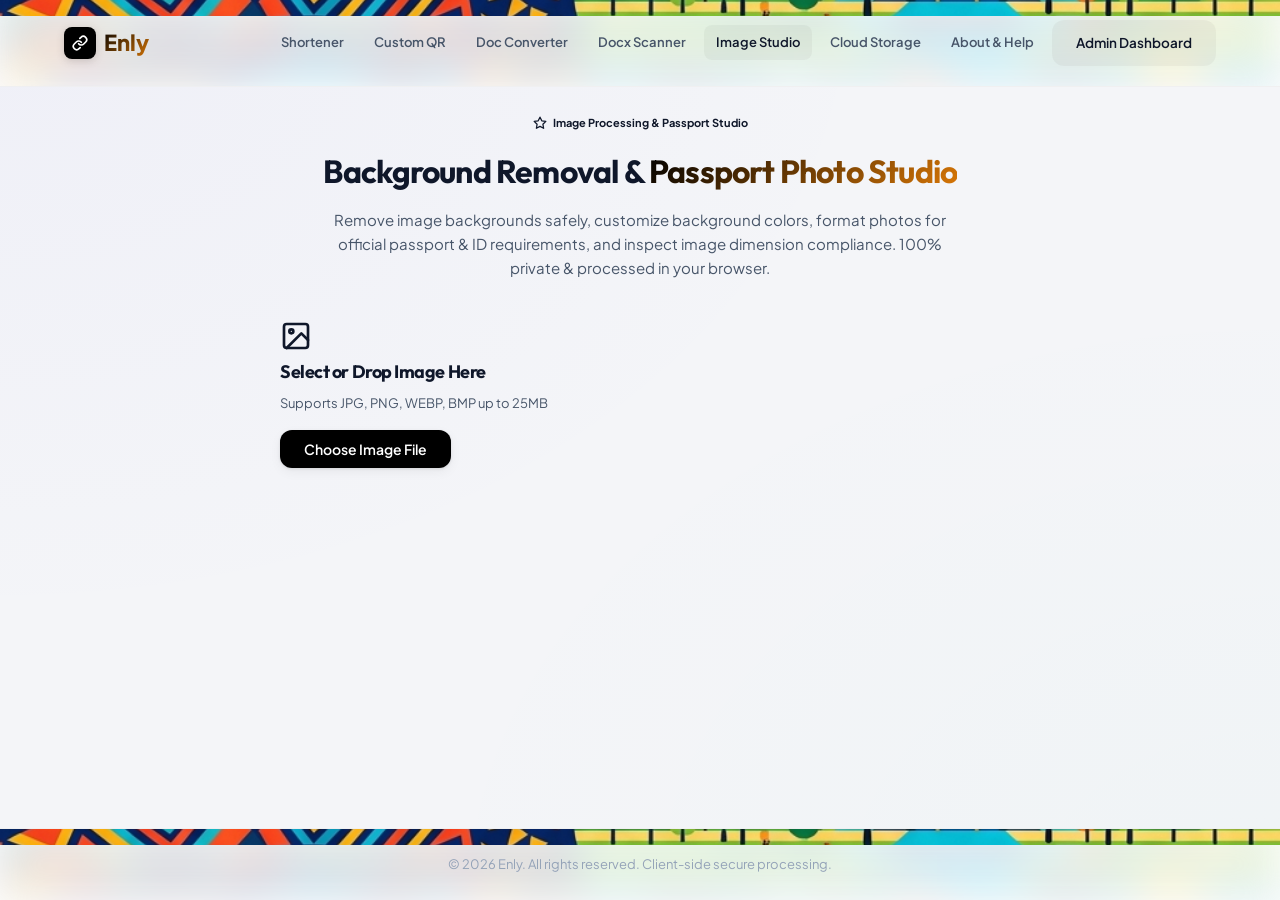
<file: image-processor.html>
<!DOCTYPE html>
<html lang="en">
<head>
    <meta charset="UTF-8">
    <meta name="viewport" content="width=device-width, initial-scale=1.0, maximum-scale=1.0, user-scalable=no">
    <title>Enly | AI Image Studio & Passport Photo Generator</title>
    <meta name="description" content="Remove image backgrounds safely, customize background colors, resize photos for official passports (US, UK, EU, Canada, India), and verify dimension compliance client-side.">
    <meta property="og:title" content="Enly | AI Image Studio & Passport Photo Generator">
    <meta property="og:description" content="Free browser-based image studio: auto background removal, official passport photo sizing, background color customization, and instant compliance checking.">
    <meta property="og:image" content="icon.svg">
    <meta property="og:type" content="website">
    <link rel="stylesheet" href="style.css">
    <link rel="icon" type="image/svg+xml" href="data:image/svg+xml,<svg xmlns=%22http://www.w3.org/2000/svg%22 viewBox=%220 0 24 24%22 fill=%22none%22 stroke=%22%23d97706%22 stroke-width=%222%22><path d=%22M23 19a2 2 0 0 1-2 2H3a2 2 0 0 1-2-2V8a2 2 0 0 1 2-2h4l2-3h6l2 3h4a2 2 0 0 1 2 2z%22/><circle cx=%2212%22 cy=%2213%22 r=%224%22/></svg>">
    <meta name="theme-color" content="#d97706">
    <link rel="manifest" href="manifest.json">
    <meta name="apple-mobile-web-app-capable" content="yes">
    <meta name="apple-mobile-web-app-status-bar-style" content="black-translucent">
    <meta name="apple-mobile-web-app-title" content="Enly">
    <link rel="apple-touch-icon" href="icon.svg">
    <script src="pwa.js" defer></script>
</head>
<body>

    <!-- Header Navigation -->
    <header>
        <div class="container">
            <a href="index.html" class="logo">
                <div class="logo-icon">
                    <svg viewBox="0 0 24 24" width="16" height="16" stroke="currentColor" stroke-width="2.5" fill="none" stroke-linecap="round" stroke-linejoin="round" style="display: block;">
                        <path d="M10 13a5 5 0 0 0 7.54.54l3-3a5 5 0 0 0-7.07-7.07l-1.72 1.71"></path>
                        <path d="M14 11a5 5 0 0 0-7.54-.54l-3 3a5 5 0 0 0 7.07 7.07l1.71-1.71"></path>
                    </svg>
                </div>
                <span>Enly</span>
            </a>
            <nav class="nav-links">
                <a href="index.html" class="nav-link">Shortener</a>
                <a href="qr-generator.html" class="nav-link">Custom QR</a>
                <a href="converter.html" class="nav-link">Doc Converter</a>
                <a href="scanner.html" class="nav-link">Docx Scanner</a>
                <a href="image-processor.html" class="nav-link active">Image Studio</a>
                <a href="cloud-storage.html" class="nav-link">Cloud Storage</a>
                <a href="badge-generator.html" class="nav-link badge-link-hidden">Event Badges</a>
                <a href="about.html" class="nav-link">About &amp; Help</a>
                <a href="login.html" class="btn btn-secondary hide-mobile">Admin Dashboard</a>
            </nav>
        </div>
    </header>

    <!-- Main Content Container -->
    <main class="container" style="flex: 1; padding-bottom: 60px;">
        
        <!-- Hero Title Section -->
        <section class="img-studio-hero animate-fade">
            <span class="badge badge-accent" style="margin-bottom: 12px; display: inline-flex; align-items: center; gap: 6px;">
                <svg width="14" height="14" viewBox="0 0 24 24" fill="none" stroke="currentColor" stroke-width="2.2" stroke-linecap="round" stroke-linejoin="round"><polygon points="12 2 15.09 8.26 22 9.27 17 14.14 18.18 21.02 12 17.77 5.82 21.02 7 14.14 2 9.27 8.91 8.26 12 2"></polygon></svg>
                <span>Image Processing &amp; Passport Studio</span>
            </span>
            <h1 style="font-size: 32px; margin-bottom: 10px;">
                Background Removal &amp; <span style="background: linear-gradient(135deg, var(--primary), var(--accent)); -webkit-background-clip: text; background-clip: text; -webkit-text-fill-color: transparent;">Passport Photo Studio</span>
            </h1>
            <p style="color: var(--text-secondary); max-width: 620px; margin: 0 auto; font-size: 15px;">
                Remove image backgrounds safely, customize background colors, format photos for official passport &amp; ID requirements, and inspect image dimension compliance. 100% private &amp; processed in your browser.
            </p>
        </section>

        <!-- Image Upload Dropzone -->
        <div id="upload-container" style="max-width: 720px; margin: 24px auto 0;">
            <div class="dropzone" id="dropzone">
                <input type="file" id="file-input" accept="image/png, image/jpeg, image/jpg, image/webp, image/bmp" style="display: none;">
                <div class="dropzone-icon">
                    <svg width="32" height="32" viewBox="0 0 24 24" fill="none" stroke="currentColor" stroke-width="2" stroke-linecap="round" stroke-linejoin="round">
                        <rect x="3" y="3" width="18" height="18" rx="2" ry="2"></rect>
                        <circle cx="8.5" cy="8.5" r="1.5"></circle>
                        <polyline points="21 15 16 10 5 21"></polyline>
                    </svg>
                </div>
                <h3 style="font-size: 18px; margin-bottom: 6px;">Select or Drop Image Here</h3>
                <p style="color: var(--text-secondary); font-size: 13px; margin-bottom: 16px;">
                    Supports JPG, PNG, WEBP, BMP up to 25MB
                </p>
                <button class="btn btn-primary" id="btn-browse-file" style="padding: 10px 24px; font-size: 14px;">
                    Choose Image File
                </button>
            </div>
        </div>

        <!-- Studio Workspace (Hidden until image uploaded) -->
        <div id="studio-workspace" style="display: none;" class="img-studio-grid animate-fade">
            
            <!-- Left Workspace: Interactive Canvas & Toolbar -->
            <div class="img-canvas-card">
                <div style="width: 100%; display: flex; justify-content: space-between; align-items: center; margin-bottom: 12px;">
                    <div style="font-weight: 700; font-size: 15px; display: flex; align-items: center; gap: 8px;">
                        <span>Canvas Preview</span>
                        <span id="image-filename-badge" class="badge" style="background: rgba(0,0,0,0.06); color: var(--text-secondary); font-weight: 600;">image.png</span>
                    </div>
                    <button class="btn btn-secondary" id="btn-new-image" style="padding: 6px 14px; font-size: 12px;">
                        Upload New Image
                    </button>
                </div>

                <!-- Canvas Display Container -->
                <div class="img-canvas-wrapper" id="canvas-wrapper">
                    <canvas id="main-canvas"></canvas>
                    
                    <!-- SVG Overlay for Passport Head / Eye Positioning -->
                    <svg id="head-guide-svg" class="img-head-overlay" viewBox="0 0 400 400" style="display: none;">
                        <ellipse cx="200" cy="185" rx="80" ry="110" fill="none" stroke="#10b981" stroke-width="2.5" stroke-dasharray="6,4" />
                        <line x1="120" y1="160" x2="280" y2="160" stroke="#10b981" stroke-width="1.5" stroke-dasharray="4,4" />
                        <text x="200" y="40" fill="#10b981" font-size="12" font-weight="bold" text-anchor="middle">PASSPORT ALIGNMENT GUIDE (Head &amp; Eyes)</text>
                    </svg>
                </div>

                <!-- Floating Canvas Editing Toolbar with Modern SVGs -->
                <div class="img-toolbar">
                    <button class="img-tool-btn" id="btn-auto-bg" title="Automatically erase background connected to image borders">
                        <svg width="15" height="15" viewBox="0 0 24 24" fill="none" stroke="currentColor" stroke-width="2" stroke-linecap="round" stroke-linejoin="round"><path d="M12 3v3m0 12v3M3 12h3m12 0h3m-3.5-6.5l-2 2m-7 7l-2 2m0-11l2 2m7 7l2 2"/></svg>
                        <span>Auto Remove BG</span>
                    </button>
                    <button class="img-tool-btn" id="btn-wand" title="Magic wand color remover">
                        <svg width="15" height="15" viewBox="0 0 24 24" fill="none" stroke="currentColor" stroke-width="2" stroke-linecap="round" stroke-linejoin="round"><path d="M15 4l5 5L8 21H3v-5L15 4z"/><path d="M19 13l2 2m-4-6l2 2"/></svg>
                        <span>Magic Wand</span>
                    </button>
                    <button class="img-tool-btn" id="btn-brush-erase" title="Manual Eraser Brush">
                        <svg width="15" height="15" viewBox="0 0 24 24" fill="none" stroke="currentColor" stroke-width="2" stroke-linecap="round" stroke-linejoin="round"><path d="M20 20H7L3 16C2 15 2 13 3 12L13 2C14 1 16 1 17 2L21 6C22 7 22 9 21 10L12 19"/></svg>
                        <span>Eraser</span>
                    </button>
                    <button class="img-tool-btn" id="btn-brush-restore" title="Manual Restore Brush">
                        <svg width="15" height="15" viewBox="0 0 24 24" fill="none" stroke="currentColor" stroke-width="2" stroke-linecap="round" stroke-linejoin="round"><path d="M18.37 2.63a2.12 2.12 0 0 1 3 3L11 16l-4 1 1-4Z"/><path d="M5 21v-4"/></svg>
                        <span>Restore</span>
                    </button>
                    <button class="img-tool-btn" id="btn-toggle-guide" title="Toggle Passport Head Alignment Overlay">
                        <svg width="15" height="15" viewBox="0 0 24 24" fill="none" stroke="currentColor" stroke-width="2" stroke-linecap="round" stroke-linejoin="round"><circle cx="12" cy="12" r="10"/><line x1="12" y1="2" x2="12" y2="22"/><line x1="2" y1="12" x2="22" y2="12"/></svg>
                        <span>Head Guide</span>
                    </button>
                    <button class="img-tool-btn" id="btn-undo" title="Undo last edit">
                        <svg width="15" height="15" viewBox="0 0 24 24" fill="none" stroke="currentColor" stroke-width="2" stroke-linecap="round" stroke-linejoin="round"><path d="M9 14L4 9l5-5"/><path d="M4 9h10.5a5.5 5.5 0 0 1 5.5 5.5v0a5.5 5.5 0 0 1-5.5 5.5H11"/></svg>
                        <span>Undo</span>
                    </button>
                    <button class="img-tool-btn" id="btn-reset" title="Reset image to original">
                        <svg width="15" height="15" viewBox="0 0 24 24" fill="none" stroke="currentColor" stroke-width="2" stroke-linecap="round" stroke-linejoin="round"><path d="M21.5 2v6h-6"/><path d="M21.34 15.57a10 10 0 1 1-.57-8.38l5.67-5.67"/></svg>
                        <span>Reset</span>
                    </button>
                </div>

                <!-- Brush Control Settings Drawer -->
                <div id="brush-settings-panel" style="width: 100%; background: var(--bg-tertiary); border-radius: var(--radius-md); padding: 12px 16px; margin-top: 14px; display: none;">
                    <div style="display: flex; gap: 20px; align-items: center; flex-wrap: wrap;">
                        <div style="flex: 1; min-width: 140px;">
                            <label style="font-size: 12px; font-weight: 700; display: flex; justify-content: space-between;">
                                <span>Brush Size</span>
                                <span id="brush-size-val">30px</span>
                            </label>
                            <input type="range" id="brush-size-range" min="5" max="120" value="30" style="width: 100%;">
                        </div>
                        <div style="flex: 1; min-width: 140px;" id="wand-tolerance-group">
                            <label style="font-size: 12px; font-weight: 700; display: flex; justify-content: space-between;">
                                <span>Wand / BG Sensitivity</span>
                                <span id="wand-tol-val">35</span>
                            </label>
                            <input type="range" id="wand-tol-range" min="5" max="90" value="35" style="width: 100%;">
                        </div>
                    </div>
                </div>
            </div>

            <!-- Right Control Panel: Tabs for BG Colors, Sizing, Compliance & Export -->
            <div class="card" style="padding: 20px;">
                
                <!-- Section Tabs -->
                <div class="img-tabs">
                    <button class="img-tab-btn active" id="tab-bg">Colors</button>
                    <button class="img-tab-btn" id="tab-sizing">Passport / Size</button>
                    <button class="img-tab-btn" id="tab-inspector">Inspector</button>
                </div>

                <!-- TAB 1: BACKGROUND REMOVAL & CUSTOM COLORS -->
                <div id="panel-bg" class="tab-panel">
                    <h3 style="font-size: 15px; margin-bottom: 6px;">Background Color &amp; Style</h3>
                    <p style="color: var(--text-secondary); font-size: 12px; margin-bottom: 14px;">
                        Choose standard passport solid colors, gradients, or transparent background.
                    </p>

                    <label class="form-label" style="font-size: 12px;">Preset Background Colors</label>
                    <div class="bg-swatches">
                        <div class="bg-swatch active bg-swatch-transparent" data-color="transparent" title="Transparent PNG">PNG</div>
                        <div class="bg-swatch" data-color="#ffffff" style="background: #ffffff; color: #000; border: 1px solid #ccc;" title="White (Passport standard)">White</div>
                        <div class="bg-swatch" data-color="#f4f5f8" style="background: #f4f5f8; color: #333;" title="Off-White">Off-W</div>
                        <div class="bg-swatch" data-color="#a4c2f4" style="background: #a4c2f4; color: #000;" title="Light Blue (Official ID)">L-Blue</div>
                        <div class="bg-swatch" data-color="#0055b8" style="background: #0055b8; color: #fff;" title="Royal Blue">Blue</div>
                        <div class="bg-swatch" data-color="#e60012" style="background: #e60012; color: #fff;" title="Red">Red</div>
                        <div class="bg-swatch" data-color="#d6d8db" style="background: #d6d8db; color: #333;" title="Light Grey">Grey</div>
                        <div class="bg-swatch" data-color="#fff2cc" style="background: #fff2cc; color: #333;" title="Soft Cream">Cream</div>
                    </div>

                    <div style="margin-top: 16px;">
                        <label class="form-label" for="custom-bg-color" style="font-size: 12px;">Custom Color Picker</label>
                        <div style="display: flex; gap: 10px; align-items: center;">
                            <input type="color" id="custom-bg-color" value="#ffffff" style="width: 44px; height: 38px; border: 1px solid var(--card-border); border-radius: var(--radius-sm); cursor: pointer; padding: 2px;">
                            <input type="text" id="custom-hex-input" class="form-control" value="#FFFFFF" placeholder="#FFFFFF" style="flex: 1; font-family: monospace; font-size: 13px;">
                        </div>
                    </div>

                    <div style="margin-top: 16px;">
                        <label class="form-label" style="font-size: 12px;">Custom Background Image</label>
                        <input type="file" id="bg-img-file-input" accept="image/*" style="display: none;">
                        <button class="btn btn-secondary" id="btn-upload-bg-img" style="width: 100%; font-size: 13px; display: flex; align-items: center; justify-content: center; gap: 8px;">
                            <svg width="16" height="16" viewBox="0 0 24 24" fill="none" stroke="currentColor" stroke-width="2" stroke-linecap="round" stroke-linejoin="round"><path d="M22 19a2 2 0 0 1-2 2H4a2 2 0 0 1-2-2V5a2 2 0 0 1 2-2h5l2 3h9a2 2 0 0 1 2 2z"/></svg>
                            <span>Upload Custom Background Photo</span>
                        </button>
                    </div>
                </div>

                <!-- TAB 2: PASSPORT & DOCUMENT SIZING PRESETS -->
                <div id="panel-sizing" class="tab-panel" style="display: none;">
                    <h3 style="font-size: 15px; margin-bottom: 6px;">Passport &amp; ID Size Presets</h3>
                    <p style="color: var(--text-secondary); font-size: 12px; margin-bottom: 12px;">
                        Select country standard or enter custom crop dimensions.
                    </p>

                    <div class="passport-grid">
                        <div class="passport-card active" data-preset="us-passport">
                            <div class="passport-title">
                                <svg width="16" height="16" viewBox="0 0 24 24" fill="none" stroke="currentColor" stroke-width="2"><circle cx="12" cy="12" r="10"/><path d="M2 12h20"/><path d="M12 2a15.3 15.3 0 0 1 4 10 15.3 15.3 0 0 1-4 10 15.3 15.3 0 0 1-4-10 15.3 15.3 0 0 1 4-10z"/></svg>
                                <span>US Passport</span>
                            </div>
                            <div class="passport-dim">2 × 2 in (600×600 px)</div>
                        </div>
                        <div class="passport-card" data-preset="uk-passport">
                            <div class="passport-title">
                                <svg width="16" height="16" viewBox="0 0 24 24" fill="none" stroke="currentColor" stroke-width="2"><rect x="3" y="4" width="18" height="16" rx="2"/><path d="M3 4l18 16M21 4L3 20M12 4v16M3 12h18"/></svg>
                                <span>UK / EU Passport</span>
                            </div>
                            <div class="passport-dim">35 × 45 mm (413×531 px)</div>
                        </div>
                        <div class="passport-card" data-preset="canada-passport">
                            <div class="passport-title">
                                <svg width="16" height="16" viewBox="0 0 24 24" fill="none" stroke="currentColor" stroke-width="2"><path d="M12 2l2.5 5 5 1-4 3.5 1.5 5-5-3-5 3 1.5-5-4-3.5 5-1z"/><line x1="12" y1="16.5" x2="12" y2="22"/></svg>
                                <span>Canada Passport</span>
                            </div>
                            <div class="passport-dim">50 × 70 mm (591×827 px)</div>
                        </div>
                        <div class="passport-card" data-preset="china-passport">
                            <div class="passport-title">
                                <svg width="16" height="16" viewBox="0 0 24 24" fill="none" stroke="currentColor" stroke-width="2"><polygon points="12 2 15.09 8.26 22 9.27 17 14.14 18.18 21.02 12 17.77 5.82 21.02 7 14.14 2 9.27 8.91 8.26 12 2"/></svg>
                                <span>China Passport</span>
                            </div>
                            <div class="passport-dim">33 × 48 mm (390×567 px)</div>
                        </div>
                        <div class="passport-card" data-preset="india-passport">
                            <div class="passport-title">
                                <svg width="16" height="16" viewBox="0 0 24 24" fill="none" stroke="currentColor" stroke-width="2"><circle cx="12" cy="12" r="9"/><circle cx="12" cy="12" r="3"/><line x1="12" y1="3" x2="12" y2="21"/><line x1="3" y1="12" x2="21" y2="12"/></svg>
                                <span>India Passport</span>
                            </div>
                            <div class="passport-dim">51 × 51 mm (600×600 px)</div>
                        </div>
                        <div class="passport-card" data-preset="id-card">
                            <div class="passport-title">
                                <svg width="16" height="16" viewBox="0 0 24 24" fill="none" stroke="currentColor" stroke-width="2"><rect x="2" y="5" width="20" height="14" rx="2"/><circle cx="8" cy="12" r="2.5"/><path d="M14 10h4M14 14h4"/></svg>
                                <span>Standard ID Card</span>
                            </div>
                            <div class="passport-dim">54 × 86 mm (638×1016 px)</div>
                        </div>
                    </div>

                    <!-- Custom Dimension Controls -->
                    <div style="margin-top: 16px; border-top: 1px solid rgba(0,0,0,0.06); padding-top: 12px;">
                        <label class="form-label" style="font-size: 12px; font-weight: 700;">Custom Dimensioning</label>
                        <div style="display: grid; grid-template-columns: 1fr 1fr 1fr; gap: 8px;">
                            <div>
                                <label style="font-size: 10px; color: var(--text-muted);">Width</label>
                                <input type="number" id="dim-width" class="form-control" value="600" style="padding: 6px; font-size: 13px;">
                            </div>
                            <div>
                                <label style="font-size: 10px; color: var(--text-muted);">Height</label>
                                <input type="number" id="dim-height" class="form-control" value="600" style="padding: 6px; font-size: 13px;">
                            </div>
                            <div>
                                <label style="font-size: 10px; color: var(--text-muted);">Unit</label>
                                <select id="dim-unit" class="form-control" style="padding: 6px; font-size: 12px;">
                                    <option value="px" selected>px</option>
                                    <option value="mm">mm</option>
                                    <option value="in">in</option>
                                </select>
                            </div>
                        </div>
                    </div>

                    <!-- Image Zoom & Rotation Controls -->
                    <div style="margin-top: 16px;">
                        <div style="display: flex; justify-content: space-between; align-items: center;">
                            <label class="form-label" style="font-size: 12px; margin: 0;">Zoom &amp; Scale</label>
                            <span id="zoom-val-text" style="font-size: 12px; font-weight: 700;">100%</span>
                        </div>
                        <input type="range" id="zoom-range" min="50" max="300" value="100" style="width: 100%;">

                        <div style="display: flex; gap: 8px; margin-top: 10px;">
                            <button class="btn btn-secondary" id="btn-rotate-left" style="flex: 1; padding: 6px; font-size: 12px; display: flex; align-items: center; justify-content: center; gap: 6px;">
                                <svg width="14" height="14" viewBox="0 0 24 24" fill="none" stroke="currentColor" stroke-width="2"><path d="M3 12a9 9 0 1 0 9-9 9.75 9.75 0 0 0-6.74 2.74L3 8"/><path d="M3 3v5h5"/></svg>
                                <span>Left 90°</span>
                            </button>
                            <button class="btn btn-secondary" id="btn-rotate-right" style="flex: 1; padding: 6px; font-size: 12px; display: flex; align-items: center; justify-content: center; gap: 6px;">
                                <svg width="14" height="14" viewBox="0 0 24 24" fill="none" stroke="currentColor" stroke-width="2"><path d="M21 12a9 9 0 1 1-9-9 9.75 9.75 0 0 1 6.74 2.74L21 8"/><path d="M21 3v5h-5"/></svg>
                                <span>Right 90°</span>
                            </button>
                        </div>
                    </div>
                </div>

                <!-- TAB 3: IMAGE DIMENSIONING & COMPLIANCE INSPECTOR -->
                <div id="panel-inspector" class="tab-panel" style="display: none;">
                    <h3 style="font-size: 15px; margin-bottom: 6px;">Image Inspector &amp; Compliance</h3>
                    <p style="color: var(--text-secondary); font-size: 12px; margin-bottom: 12px;">
                        Real-time dimension inspection and official portal requirement validation.
                    </p>

                    <!-- Realtime Metrics Dashboard -->
                    <div class="metrics-grid">
                        <div class="metric-box">
                            <div class="metric-val" id="metric-dim-px">600 × 600</div>
                            <div class="metric-lbl">Pixels (W×H)</div>
                        </div>
                        <div class="metric-box">
                            <div class="metric-val" id="metric-dim-physical">51 × 51 mm</div>
                            <div class="metric-lbl">Physical Size</div>
                        </div>
                        <div class="metric-box">
                            <div class="metric-val" id="metric-file-size">142 KB</div>
                            <div class="metric-lbl">File Size</div>
                        </div>
                        <div class="metric-box">
                            <div class="metric-val" id="metric-ratio">1 : 1</div>
                            <div class="metric-lbl">Aspect Ratio</div>
                        </div>
                    </div>

                    <!-- Target File Size Compressor -->
                    <div style="margin-top: 16px; background: var(--bg-tertiary); padding: 12px; border-radius: var(--radius-md);">
                        <label style="font-size: 12px; font-weight: 700; display: block; margin-bottom: 4px;">
                            Target File Size Compressor (KB)
                        </label>
                        <div style="display: flex; gap: 8px;">
                            <input type="number" id="target-kb-input" class="form-control" value="240" placeholder="e.g. 200" style="font-size: 13px; padding: 6px 10px;">
                            <button class="btn btn-secondary" id="btn-apply-compress" style="padding: 6px 12px; font-size: 12px; white-space: nowrap;">
                                Compress
                            </button>
                        </div>
                    </div>

                    <!-- Compliance Checklist -->
                    <div style="margin-top: 16px;">
                        <label class="form-label" style="font-size: 12px; font-weight: 700;">Passport Compliance Check</label>
                        <div class="compliance-list">
                            <div class="compliance-item">
                                <span>Resolution (>= 300 DPI / 600px)</span>
                                <span class="compliance-status status-pass" id="chk-res">Pass</span>
                            </div>
                            <div class="compliance-item">
                                <span>Aspect Ratio Match</span>
                                <span class="compliance-status status-pass" id="chk-aspect">Pass</span>
                            </div>
                            <div class="compliance-item">
                                <span>File Size (&lt; 240 KB)</span>
                                <span class="compliance-status status-pass" id="chk-size">Pass</span>
                            </div>
                            <div class="compliance-item">
                                <span>Background Color Uniformity</span>
                                <span class="compliance-status status-pass" id="chk-bg">Pass</span>
                            </div>
                        </div>
                    </div>
                </div>

                <!-- Export & Action Section -->
                <div style="margin-top: 24px; border-top: 1px solid rgba(0,0,0,0.08); padding-top: 16px;">
                    <div style="display: flex; gap: 10px; margin-bottom: 10px;">
                        <div style="flex: 1;">
                            <label style="font-size: 11px; color: var(--text-muted);">Format</label>
                            <select id="export-format" class="form-control" style="padding: 6px; font-size: 12px;">
                                <option value="image/jpeg" selected>JPG / JPEG</option>
                                <option value="image/png">PNG (Transparent)</option>
                                <option value="image/webp">WEBP</option>
                            </select>
                        </div>
                        <div style="flex: 1;">
                            <label style="font-size: 11px; color: var(--text-muted);">Quality</label>
                            <select id="export-quality" class="form-control" style="padding: 6px; font-size: 12px;">
                                <option value="0.95" selected>High (95%)</option>
                                <option value="0.85">Medium (85%)</option>
                                <option value="0.70">Low (70%)</option>
                            </select>
                        </div>
                    </div>

                    <button class="btn btn-primary" id="btn-download-photo" style="width: 100%; padding: 12px; font-size: 14px; margin-bottom: 8px; display: flex; align-items: center; justify-content: center; gap: 8px;">
                        <svg width="16" height="16" viewBox="0 0 24 24" fill="none" stroke="currentColor" stroke-width="2"><path d="M21 15v4a2 2 0 0 1-2 2H5a2 2 0 0 1-2-2v-4"/><polyline points="7 10 12 15 17 10"/><line x1="12" y1="15" x2="12" y2="3"/></svg>
                        <span>Download Processed Photo</span>
                    </button>

                    <button class="btn btn-secondary" id="btn-download-sheet" style="width: 100%; padding: 10px; font-size: 13px; display: flex; align-items: center; justify-content: center; gap: 8px;">
                        <svg width="16" height="16" viewBox="0 0 24 24" fill="none" stroke="currentColor" stroke-width="2"><polyline points="6 9 6 2 18 2 18 9"/><path d="M6 18H4a2 2 0 0 1-2-2v-5a2 2 0 0 1 2-2h16a2 2 0 0 1 2 2v5a2 2 0 0 1-2 2h-2"/><rect x="6" y="14" width="12" height="8"/></svg>
                        <span>Create 4×6" Printable Passport Sheet</span>
                    </button>
                </div>

            </div>
        </div>

    </main>

    <!-- Footer -->
    <footer style="text-align: center; padding: 25px 0; color: var(--text-muted); font-size: 13px; border-top: 1px solid rgba(0, 0, 0, 0.05); margin-top: auto;">
        <div class="container">
            <p>&copy; 2026 Enly. All rights reserved. Client-side secure processing.</p>
        </div>
    </footer>

    <!-- Main JavaScript Logic -->
    <script src="image-processor.js"></script>
</body>
</html>
</file>
<file: style.css>
/* Design System & Styling for Enly (Premium SaaS URL Shortener) */

@import url('https://fonts.googleapis.com/css2?family=Plus+Jakarta+Sans:wght@300;400;500;600;700;800&family=Outfit:wght@400;500;600;700;800&display=swap');

:root {
    /* Color Palette - Light Mode Apple SaaS Style */
    --bg-primary: #f4f5f8;
    --bg-secondary: #ffffff;
    --bg-tertiary: #f8fafc;
    
    --card-bg: #ffffff;
    --card-border: transparent;
    --card-border-hover: transparent;
    
    --primary: #000000;
    --primary-hover: #1e293b;
    --primary-glow: rgba(0, 0, 0, 0.03);
    
    --accent: #d97706;
    --accent-glow: rgba(217, 119, 6, 0.08);
    
    --success: #10b981;
    --success-glow: rgba(16, 185, 129, 0.08);
    
    --danger: #ef4444;
    --danger-glow: rgba(239, 68, 68, 0.08);
    
    --warning: #f59e0b;
    
    --text-primary: #0f172a;
    --text-secondary: #475569;
    --text-muted: #94a3b8;
    
    /* Layout Constants */
    --radius-sm: 8px;
    --radius-md: 12px;
    --radius-lg: 18px;
    --radius-xl: 24px;
    --transition-fast: 0.15s cubic-bezier(0.4, 0, 0.2, 1);
    --transition-normal: 0.25s cubic-bezier(0.4, 0, 0.2, 1);
}

* {
    margin: 0;
    padding: 0;
    box-sizing: border-box;
    -webkit-tap-highlight-color: transparent;
    -webkit-touch-callout: none;
}

body, html, header, footer, button, .card, .btn, .logo, h1, h2, h3, h4, th, .badge, .stat-card {
    user-select: none;
    -webkit-user-select: none;
    -moz-user-select: none;
    -ms-user-select: none;
}

input, textarea, [contenteditable="true"], .shortened-url, .original-url-preview, td {
    user-select: text;
    -webkit-user-select: text;
    -moz-user-select: text;
    -ms-user-select: text;
}

body {
    font-family: 'Plus Jakarta Sans', sans-serif;
    background-color: var(--bg-primary);
    background-image: 
        radial-gradient(at 0% 0%, rgba(79, 70, 229, 0.03) 0px, transparent 50%),
        radial-gradient(at 100% 100%, rgba(16, 185, 129, 0.02) 0px, transparent 50%);
    background-attachment: fixed;
    color: var(--text-primary);
    min-height: 100vh;
    display: flex;
    flex-direction: column;
    overflow-x: hidden;
    line-height: 1.6;
}

h1, h2, h3, h4, h5, h6 {
    font-family: 'Outfit', sans-serif;
    font-weight: 700;
    letter-spacing: -0.025em;
    color: var(--text-primary);
}

/* Scrollbar Styling */
::-webkit-scrollbar {
    width: 6px;
    height: 6px;
}
::-webkit-scrollbar-track {
    background: var(--bg-primary);
}
::-webkit-scrollbar-thumb {
    background: #cbd5e1;
    border-radius: var(--radius-sm);
}
::-webkit-scrollbar-thumb:hover {
    background: #94a3b8;
}

/* Layout Container */
.container {
    width: 100%;
    max-width: 1200px;
    margin: 0 auto;
    padding: 0 24px;
}

/* Header & Navigation */
header {
    padding: 20px 0;
    border-bottom: 1px solid rgba(0, 0, 0, 0.05);
    position: sticky;
    top: 0;
    z-index: 100;
    background: rgba(255, 255, 255, 0.8);
    backdrop-filter: blur(10px);
    -webkit-backdrop-filter: blur(10px);
    overflow: hidden;
}

header::before {
    content: '';
    position: absolute;
    top: 0;
    left: 0;
    right: 0;
    bottom: 0;
    background-image: url('african_heritage_banner.png');
    background-size: cover;
    background-position: center;
    filter: blur(20px) brightness(1.2);
    opacity: 0.18;
    z-index: -1;
}

header::after {
    content: '';
    position: absolute;
    top: 0;
    left: 0;
    right: 0;
    height: 16px;
    background-image: url('african_heritage_banner.png');
    background-size: cover;
    background-position: center;
    z-index: 10;
}

header .container {
    display: flex;
    justify-content: space-between;
    align-items: center;
}

.logo {
    display: flex;
    align-items: center;
    gap: 8px;
    text-decoration: none;
    color: var(--text-primary);
    font-size: 22px;
    font-weight: 800;
}

.logo span {
    background: linear-gradient(135deg, var(--primary), var(--accent));
    -webkit-background-clip: text;
    background-clip: text;
    -webkit-text-fill-color: transparent;
}

.logo-icon {
    width: 32px;
    height: 32px;
    background: var(--primary);
    border-radius: var(--radius-sm);
    display: flex;
    align-items: center;
    justify-content: center;
    color: white;
    font-size: 16px;
    box-shadow: 0 2px 8px rgba(0, 0, 0, 0.15);
}

.nav-links {
    display: flex;
    gap: 6px;
    align-items: center;
    flex-wrap: nowrap;
}

.nav-link {
    color: var(--text-secondary);
    text-decoration: none;
    font-weight: 600;
    transition: var(--transition-fast);
    padding: 7px 12px;
    border-radius: var(--radius-sm);
    font-size: 13px;
    white-space: nowrap;
}

.nav-link:hover, .nav-link.active {
    color: var(--text-primary);
    background: rgba(0, 0, 0, 0.04);
}

.btn {
    display: inline-flex;
    align-items: center;
    justify-content: center;
    gap: 6px;
    padding: 12px 24px;
    border-radius: var(--radius-md);
    font-weight: 600;
    cursor: pointer;
    transition: var(--transition-normal);
    border: none;
    text-decoration: none;
    font-family: inherit;
    font-size: 13.5px;
}

.btn-primary {
    background: var(--primary);
    color: white;
    box-shadow: 0 1px 3px rgba(0,0,0,0.1), 0 4px 12px rgba(0,0,0,0.05);
}

.btn-primary:hover {
    background: var(--primary-hover);
    transform: translateY(-1px);
    box-shadow: 0 4px 15px rgba(0,0,0,0.15);
}

.btn-secondary {
    background: rgba(0, 0, 0, 0.04);
    color: var(--text-primary);
    border: none;
    box-shadow: none;
}

.btn-secondary:hover {
    background: rgba(0, 0, 0, 0.08);
    transform: translateY(-1px);
}

.btn-accent {
    background: var(--accent);
    color: #ffffff;
    border: none;
    box-shadow: 0 4px 15px var(--accent-glow);
    transition: var(--transition-normal);
}

.btn-accent:hover {
    background: var(--accent);
    filter: brightness(1.1);
    transform: translateY(-1px);
    box-shadow: 0 6px 20px var(--accent-glow);
}

.btn-danger {
    background: rgba(239, 68, 68, 0.08);
    color: var(--danger);
    border: 1px solid rgba(239, 68, 68, 0.15);
}

.btn-danger:hover {
    background: var(--danger);
    color: white;
    box-shadow: 0 4px 12px var(--danger-glow);
    transform: translateY(-1px);
}

.btn-sm {
    padding: 6px 12px;
    font-size: 12px;
    border-radius: var(--radius-sm);
}

/* Premium Light Mode Cards */
.card {
    background: var(--card-bg);
    border: 1px solid var(--card-border);
    border-radius: var(--radius-xl);
    padding: 30px;
    transition: var(--transition-normal);
    box-shadow: 0 1px 3px rgba(0,0,0,0.01), 0 8px 25px -8px rgba(0, 0, 0, 0.05);
}

.card:hover {
    border-color: var(--card-border-hover);
    box-shadow: 0 1px 4px rgba(0,0,0,0.02), 0 15px 35px -6px rgba(0, 0, 0, 0.08);
}

/* Hero Section */
.hero {
    text-align: center;
    padding: 70px 0 50px 0;
    max-width: 800px;
    margin: 0 auto;
}

.hero h1 {
    font-size: 48px;
    line-height: 1.15;
    margin-bottom: 15px;
    color: var(--text-primary);
    background: linear-gradient(135deg, var(--text-primary) 50%, var(--text-secondary) 100%);
    -webkit-background-clip: text;
    background-clip: text;
    -webkit-text-fill-color: transparent;
}

.hero p {
    font-size: 17px;
    color: var(--text-secondary);
    margin-bottom: 35px;
}

/* Shortener Widget */
.shortener-widget {
    max-width: 760px;
    margin: 0 auto 70px auto;
}

.input-group {
    display: flex;
    gap: 10px;
    background: #ffffff;
    border: 1px solid var(--card-border);
    border-radius: var(--radius-lg);
    padding: 6px;
    box-shadow: 0 4px 20px rgba(0, 0, 0, 0.02);
}

.input-group input {
    flex: 1;
    background: transparent;
    border: none;
    outline: none;
    color: var(--text-primary);
    padding: 10px 14px;
    font-size: 15px;
    font-family: inherit;
    width: 100%;
}

.input-group input::placeholder {
    color: var(--text-muted);
}

.input-group .btn {
    padding: 0 32px;
    font-size: 14.5px;
}

/* Form controls generic */
.form-group {
    margin-bottom: 20px;
}

.form-label {
    display: block;
    font-weight: 600;
    margin-bottom: 6px;
    color: var(--text-primary);
    font-size: 13.5px;
}

.form-control {
    width: 100%;
    background: #f8fafc;
    border: 1px solid transparent;
    color: var(--text-primary);
    padding: 11px 14px;
    border-radius: var(--radius-md);
    outline: none;
    font-family: inherit;
    transition: var(--transition-fast);
    font-size: 14px;
}

.form-control:focus {
    border-color: var(--accent);
    background: #ffffff;
    box-shadow: 0 0 0 3px rgba(217, 119, 6, 0.15);
}

/* Result Section */
.result-container {
    margin-top: 30px;
    display: none;
    animation: fadeIn 0.35s ease-out;
}

.result-card {
    display: flex;
    flex-direction: column;
    gap: 20px;
}

.result-header {
    display: flex;
    justify-content: space-between;
    align-items: center;
    border-bottom: 1px solid rgba(0, 0, 0, 0.06);
    padding-bottom: 15px;
}

.result-url-display {
    display: flex;
    align-items: center;
    justify-content: space-between;
    background: #f8fafc;
    border: 1px solid var(--card-border);
    border-radius: var(--radius-md);
    padding: 14px 18px;
}

.shortened-url {
    font-family: 'Outfit', sans-serif;
    font-size: 17px;
    font-weight: 700;
    color: var(--accent);
}

.original-url-preview {
    font-size: 13px;
    color: var(--text-secondary);
    white-space: nowrap;
    overflow: hidden;
    text-overflow: ellipsis;
    max-width: 300px;
}

.action-buttons {
    display: flex;
    gap: 10px;
}

.action-buttons .btn {
    height: 44px;
    padding: 0 20px;
    box-sizing: border-box;
}

/* QR Code Section */
.qr-container {
    display: flex;
    flex-direction: column;
    align-items: center;
    justify-content: center;
    background: #f8fafc;
    border-radius: var(--radius-md);
    padding: 20px;
    border: none;
}

#qrcode {
    background: white;
    padding: 12px;
    border-radius: var(--radius-md);
    box-shadow: 0 4px 12px rgba(0, 0, 0, 0.05);
    border: none;
}

/* Admin Dashboard CSS */
.dashboard-grid {
    display: grid;
    grid-template-columns: repeat(auto-fit, minmax(200px, 1fr));
    gap: 20px;
    margin-bottom: 35px;
}

.stat-card {
    display: flex;
    align-items: center;
    gap: 16px;
    background: var(--card-bg);
}

.stat-icon {
    width: 44px;
    height: 44px;
    border-radius: var(--radius-md);
    background: rgba(0, 0, 0, 0.04);
    color: var(--primary);
    display: flex;
    align-items: center;
    justify-content: center;
    font-size: 18px;
}

.stat-info h3 {
    font-size: 26px;
    margin-bottom: 1px;
    color: var(--text-primary);
}

.stat-info p {
    font-size: 12.5px;
    color: var(--text-secondary);
    font-weight: 600;
}

.stat-card.clicks .stat-icon {
    background: rgba(79, 70, 229, 0.06);
    color: var(--accent);
}

.stat-card.today-clicks .stat-icon {
    background: rgba(16, 185, 129, 0.06);
    color: var(--success);
}

.stat-card.active-links .stat-icon {
    background: rgba(245, 158, 11, 0.06);
    color: var(--warning);
}

.stat-card.qr-scans .stat-icon {
    background: rgba(168, 85, 247, 0.08);
    color: #a855f7;
}

/* URL Table Layout */
.dashboard-layout {
    display: grid;
    grid-template-columns: 2fr 1fr;
    gap: 30px;
    margin-bottom: 50px;
}

@media (max-width: 1024px) {
    .dashboard-layout {
        grid-template-columns: 1fr;
    }
    .dashboard-grid {
        grid-template-columns: repeat(2, 1fr);
    }
}

@media (max-width: 640px) {
    .container {
        padding: 0 16px;
    }
    .card {
        padding: 20px !important;
    }
    .nav-links {
        display: flex !important;
        gap: 6px !important;
        overflow-x: auto;
        white-space: nowrap;
        max-width: 70%;
        padding: 4px 0;
        scrollbar-width: none;
        align-items: center;
    }
    .nav-links::-webkit-scrollbar {
        display: none;
    }
    .nav-link {
        font-size: 12px !important;
        padding: 6px 10px !important;
    }
    .nav-links .btn {
        font-size: 12px !important;
        padding: 6px 10px !important;
        height: auto !important;
    }
    .hide-mobile {
        display: none !important;
    }
    .mobile-hidden {
        display: none !important;
    }
    .dashboard-grid {
        grid-template-columns: 1fr;
    }
    .input-group {
        flex-direction: column;
        background: transparent;
        border: none;
        padding: 0;
    }
    .input-group input {
        background: #ffffff;
        border: 1px solid var(--card-border);
        border-radius: var(--radius-md);
        margin-bottom: 8px;
    }
    .input-group .btn {
        width: 100%;
        border-radius: var(--radius-md);
        padding: 14px 20px;
    }
    .result-url-display {
        flex-direction: column;
        align-items: stretch;
        gap: 15px;
        padding: 18px;
    }
    .result-url-display > div {
        text-align: center;
    }
    .action-buttons {
        flex-direction: row;
        gap: 10px;
        justify-content: center;
    }
    .action-buttons .btn {
        flex: 1;
        font-size: 12.5px;
        padding: 10px;
    }
    .qr-btn-prefix, .qr-btn-suffix {
        display: none;
    }
    .qr-container {
        width: 100%;
        box-sizing: border-box;
        align-items: center;
        padding: 20px 12px;
        border-radius: var(--radius-md);
        text-align: center;
    }
    #qrcode {
        display: flex;
        justify-content: center;
        align-items: center;
        margin: 0 auto;
    }
    #qrcode canvas,
    #qrcode img {
        display: block;
        margin: 0 auto;
        max-width: 100%;
        height: auto;
    }
    #download-qr-action {
        width: 100%;
        box-sizing: border-box;
    }
    .original-url-preview {
        max-width: 100%;
        margin-top: 4px;
    }
    .toast-container {
        bottom: 20px;
        left: 50%;
        right: auto;
        transform: translateX(-50%);
        width: calc(100% - 40px);
        align-items: center;
    }
    .toast {
        min-width: 0;
        width: 100%;
        box-sizing: border-box;
    }
}

.table-header {
    display: flex;
    justify-content: space-between;
    align-items: center;
    margin-bottom: 20px;
}

.table-container {
    width: 100%;
    overflow-x: auto;
}

table {
    width: 100%;
    border-collapse: collapse;
    text-align: left;
}

th {
    padding: 14px 16px;
    color: var(--text-secondary);
    font-weight: 700;
    font-size: 12px;
    border-bottom: 1px solid rgba(0, 0, 0, 0.06);
    text-transform: uppercase;
    letter-spacing: 0.05em;
}

td {
    padding: 16px;
    border-bottom: 1px solid rgba(0, 0, 0, 0.03);
    font-size: 13.5px;
    color: var(--text-primary);
}

tr {
    transition: background var(--transition-fast);
}

tr:hover td {
    background: #f8fafc;
}

tr:last-child td {
    border-bottom: none;
}

.selected-row {
    background: rgba(79, 70, 229, 0.04) !important;
    border-left: 3px solid var(--accent);
}

.selected-row td {
    background: transparent !important;
}

.badge {
    display: inline-flex;
    padding: 3px 8px;
    border-radius: 9999px;
    font-size: 11px;
    font-weight: 700;
}

.badge-success {
    background: rgba(16, 185, 129, 0.08);
    color: #047857;
}

.badge-danger {
    background: rgba(239, 68, 68, 0.08);
    color: #b91c1c;
}

.badge-info {
    background: rgba(79, 70, 229, 0.08);
    color: #4338ca;
}

/* Analytics Panel */
.analytics-panel {
    display: flex;
    flex-direction: column;
    gap: 20px;
}

.analytics-placeholder {
    display: flex;
    flex-direction: column;
    align-items: center;
    justify-content: center;
    height: 300px;
    color: var(--text-muted);
    text-align: center;
    background: rgba(0, 0, 0, 0.015);
    border: none;
    border-radius: var(--radius-xl);
}

.analytics-placeholder svg {
    margin-bottom: 12px;
    opacity: 0.4;
    color: var(--text-secondary);
}

.recent-clicks-list {
    display: flex;
    flex-direction: column;
    gap: 8px;
    margin-top: 12px;
    max-height: 350px;
    overflow-y: auto;
    padding-right: 5px;
}

.click-item {
    display: flex;
    justify-content: space-between;
    align-items: center;
    background: #f8fafc;
    border-radius: var(--radius-sm);
    padding: 10px 14px;
    border: none;
}

.click-time {
    font-weight: 600;
    font-size: 12.5px;
    color: var(--text-primary);
}

.click-ip {
    font-family: monospace;
    font-size: 11.5px;
    color: var(--text-secondary);
}

/* Login Page Custom Styles */
.login-container {
    max-width: 420px;
    margin: 80px auto;
    width: 100%;
}

/* Modal Styling */
.modal-overlay {
    position: fixed;
    top: 0;
    left: 0;
    right: 0;
    bottom: 0;
    background: rgba(15, 23, 42, 0.3);
    backdrop-filter: blur(8px);
    display: flex;
    align-items: center;
    justify-content: center;
    z-index: 1000;
    opacity: 0;
    pointer-events: none;
    transition: var(--transition-normal);
}

.modal-overlay.active {
    opacity: 1;
    pointer-events: all;
}

.modal {
    background: var(--bg-secondary);
    border: 1px solid var(--card-border);
    border-radius: var(--radius-xl);
    width: 90%;
    max-width: 500px;
    padding: 30px;
    position: relative;
    transform: translateY(15px);
    transition: var(--transition-normal);
    box-shadow: 0 20px 25px -5px rgba(0,0,0,0.05), 0 10px 10px -5px rgba(0,0,0,0.02);
}

.modal-overlay.active .modal {
    transform: translateY(0);
}

.modal-close {
    position: absolute;
    top: 20px;
    right: 20px;
    background: none;
    border: none;
    color: var(--text-secondary);
    cursor: pointer;
    font-size: 20px;
    transition: var(--transition-fast);
}

.modal-close:hover {
    color: var(--text-primary);
}

.modal-title {
    margin-bottom: 20px;
    font-size: 20px;
}

/* Toast Notification */
.toast-container {
    position: fixed;
    bottom: 30px;
    right: 30px;
    z-index: 1000;
    display: flex;
    flex-direction: column;
    gap: 10px;
}

.toast {
    background: #ffffff;
    border-left: 4px solid var(--primary);
    color: var(--text-primary);
    padding: 12px 18px;
    border-radius: var(--radius-md);
    box-shadow: 0 4px 15px rgba(0, 0, 0, 0.05), 0 1px 3px rgba(0,0,0,0.02);
    border: none;
    display: flex;
    align-items: center;
    gap: 10px;
    min-width: 280px;
    animation: slideIn 0.3s ease-out;
    font-size: 13.5px;
    font-weight: 500;
}

.toast.success { border-left-color: var(--success); }
.toast.error { border-left-color: var(--danger); }
.toast.warning { border-left-color: var(--warning); }

/* Animation Definitions */
@keyframes fadeIn {
    from { opacity: 0; transform: translateY(8px); }
    to { opacity: 1; transform: translateY(0); }
}

@keyframes slideIn {
    from { transform: translateX(100%); opacity: 0; }
    to { transform: translateX(0); opacity: 1; }
}

/* Footer styling */
footer {
    margin-top: auto;
    padding: 50px 0 30px 0;
    border-top: 1px solid rgba(0, 0, 0, 0.05);
    text-align: center;
    font-size: 13px;
    color: var(--text-secondary);
    position: relative;
    overflow: hidden;
    background: rgba(255, 255, 255, 0.8);
    backdrop-filter: blur(10px);
    -webkit-backdrop-filter: blur(10px);
    display: flex;
    justify-content: center;
    align-items: center;
}

footer::before {
    content: '';
    position: absolute;
    top: 0;
    left: 0;
    right: 0;
    bottom: 0;
    background-image: url('african_heritage_banner.png');
    background-size: cover;
    background-position: center;
    filter: blur(20px) brightness(1.2);
    opacity: 0.18;
    z-index: -1;
}

footer::after {
    content: '';
    position: absolute;
    top: 0;
    left: 0;
    right: 0;
    height: 16px;
    background-image: url('african_heritage_banner.png');
    background-size: cover;
    background-position: center;
    z-index: 10;
}

/* Utility Classes */
.text-center { text-align: center; }
.mt-4 { margin-top: 16px; }
.mb-4 { margin-bottom: 16px; }
.d-flex { display: flex; }
.justify-between { justify-content: space-between; }
.align-center { align-items: center; }
.gap-2 { gap: 8px; }
.w-full { width: 100%; }
.clickable { cursor: pointer; }

/* Custom Alias input row */
.advanced-options {
    margin-top: 15px;
    border-top: 1px solid rgba(0, 0, 0, 0.06);
    padding-top: 15px;
}

.advanced-toggle {
    display: flex;
    align-items: center;
    gap: 5px;
    font-size: 13px;
    color: var(--text-secondary);
    cursor: pointer;
    user-select: none;
    font-weight: 600;
}

.advanced-toggle svg {
    transition: transform 0.2s;
}

.advanced-toggle.open svg {
    transform: rotate(90deg);
}

.advanced-fields {
    display: none;
    margin-top: 15px;
    animation: fadeIn 0.3s ease-out;
}

.advanced-fields.show {
    display: block;
}

/* Spinner */
.spinner {
    width: 20px;
    height: 20px;
    border: 2px solid rgba(255, 255, 255, 0.25);
    border-radius: 50%;
    border-top-color: #ffffff;
    animation: spin 0.8s linear infinite;
}

@keyframes spin {
    to { transform: rotate(360deg); }
}

/* Config Notice Modal (For Developer setup) */
.config-notice-card {
    border: 1px solid var(--warning);
    background: rgba(245, 158, 11, 0.05);
    padding: 20px;
    border-radius: var(--radius-md);
    margin-bottom: 20px;
    display: flex;
    flex-direction: column;
    gap: 10px;
}

.config-notice-card h4 {
    color: var(--warning);
    display: flex;
    align-items: center;
    gap: 8px;
}

/* African Heritage Art Banner Styling */
.hero-banner-art {
    width: 100%;
    height: 180px;
    overflow: hidden;
    border-radius: var(--radius-xl);
    border: 1px solid var(--card-border);
    box-shadow: 0 1px 3px rgba(0,0,0,0.01), 0 8px 25px -8px rgba(0, 0, 0, 0.05);
    position: relative;
    margin-bottom: 10px;
}

.banner-img {
    width: 100%;
    height: 100%;
    object-fit: cover;
    object-position: center;
    display: block;
    transition: transform 0.4s cubic-bezier(0.4, 0, 0.2, 1);
}

@media (max-width: 768px) {
    .hero-banner-art {
        height: auto;
        aspect-ratio: 2.1 / 1;
        margin-top: 15px !important;
    }
}

.hero-banner-art:hover .banner-img {
    transform: scale(1.02);
}

footer p {
    text-align: center;
    margin: 0 auto;
    width: 100%;
}

/* Toggle Switch Styles */
.switch-container input:checked + .slider {
    background-color: var(--accent) !important;
}

.switch-container .slider:before {
    position: absolute;
    content: "";
    height: 16px;
    width: 16px;
    left: 3px;
    bottom: 3px;
    background-color: white;
    transition: .3s;
    border-radius: 50%;
}

.switch-container input:checked + .slider:before {
    transform: translateX(22px);
}

/* Floating Navigation Pill */
.floating-nav-pill {
    position: fixed;
    bottom: 25px;
    right: 25px;
    z-index: 9999;
    display: flex;
    align-items: center;
    background: rgba(255, 255, 255, 0.85);
    backdrop-filter: blur(12px);
    -webkit-backdrop-filter: blur(12px);
    border: 1px solid rgba(0, 0, 0, 0.08);
    border-radius: 99px;
    padding: 6px 12px;
    box-shadow: 0 10px 30px rgba(0, 0, 0, 0.06), 0 1px 3px rgba(0, 0, 0, 0.02);
    animation: pillSlideIn 0.4s cubic-bezier(0.16, 1, 0.3, 1) forwards;
    transform: translateY(20px);
    opacity: 0;
}

@keyframes pillSlideIn {
    to {
        transform: translateY(0);
        opacity: 1;
    }
}

.nav-pill-btn {
    background: transparent;
    border: none;
    outline: none;
    color: var(--text-secondary);
    padding: 8px 12px;
    font-size: 13px;
    font-weight: 700;
    cursor: pointer;
    display: flex;
    align-items: center;
    gap: 6px;
    text-decoration: none;
    border-radius: 99px;
    transition: all 0.2s ease;
}

.nav-pill-btn:hover {
    color: var(--primary);
    background: rgba(0, 0, 0, 0.03);
}

.nav-pill-divider {
    width: 1px;
    height: 16px;
    background: rgba(0, 0, 0, 0.08);
    margin: 0 4px;
}

.nav-pill-label {
    user-select: none;
}

/* Responsive adjustment for mobile screen sizes */
@media (max-width: 640px) {
    .floating-nav-pill {
        bottom: 20px;
        right: 20px;
        padding: 4px 8px;
    }
    .nav-pill-label {
        display: none; /* Hide text label on mobile, showing only icons */
    }
    .nav-pill-btn {
        padding: 8px;
    }
}

/* Prevent automatic page zoom when focusing inputs on iOS / mobile devices */
@media (max-width: 768px) {
    input, select, textarea, .form-control, .input-group input {
        font-size: 16px !important;
    }
}

/* Event Badge visibility guard class - hidden during initial Firebase loading */
.badge-link-hidden {
    display: none !important;
}

/* ==========================================================================
   Docx & Printed Document Scanner Styles (Mobile-First Responsive)
   ========================================================================== */
.scanner-grid {
    display: grid;
    grid-template-columns: 360px 1fr;
    gap: 24px;
    margin-top: 24px;
    align-items: start;
}

@media (max-width: 992px) {
    .scanner-grid {
        grid-template-columns: 1fr;
    }
}

.scanner-hero {
    text-align: center;
    padding: 30px 0 10px;
}

@media (max-width: 640px) {
    .scanner-hero h1 {
        font-size: 30px !important;
    }
    .scanner-hero p {
        font-size: 13px !important;
    }
}

.scanner-card-header {
    display: flex;
    align-items: center;
    justify-content: space-between;
    margin-bottom: 20px;
    padding-bottom: 14px;
    border-bottom: 1px solid rgba(0, 0, 0, 0.06);
}

.scanner-card-title {
    font-size: 17px;
    font-weight: 700;
    display: flex;
    align-items: center;
    gap: 10px;
}

.scanner-badge-count {
    background: var(--accent);
    color: #ffffff;
    font-size: 12px;
    font-weight: 700;
    padding: 2px 10px;
    border-radius: 99px;
}

.scan-source-grid {
    display: grid;
    grid-template-columns: repeat(3, 1fr);
    gap: 12px;
    margin-bottom: 24px;
}

@media (max-width: 768px) {
    .scan-source-grid {
        grid-template-columns: 1fr;
    }
}

.scan-source-btn {
    display: flex;
    flex-direction: row;
    align-items: center;
    justify-content: flex-start;
    gap: 14px;
    padding: 16px 18px;
    background: var(--card-bg);
    border: 1px dashed rgba(217, 119, 6, 0.4);
    border-radius: var(--radius-md);
    cursor: pointer;
    transition: all var(--transition-normal);
    text-align: left;
    color: var(--text-primary);
}

.scan-source-btn:hover {
    border-color: var(--accent);
    background: rgba(217, 119, 6, 0.04);
    transform: translateY(-2px);
}

.scan-source-btn svg {
    color: var(--accent);
    flex-shrink: 0;
}

.scan-source-btn strong {
    font-size: 14px;
    display: block;
}

.scan-source-btn span {
    font-size: 11px;
    color: var(--text-secondary);
}

.filter-pills {
    display: flex;
    flex-wrap: wrap;
    gap: 8px;
    margin-bottom: 16px;
}

.filter-pill {
    padding: 6px 14px;
    border-radius: 20px;
    background: rgba(0, 0, 0, 0.04);
    border: 1px solid rgba(0, 0, 0, 0.06);
    font-size: 12px;
    font-weight: 600;
    color: var(--text-secondary);
    cursor: pointer;
    transition: all var(--transition-fast);
}

.filter-pill:hover, .filter-pill.active {
    background: var(--primary);
    color: #ffffff;
    border-color: var(--primary);
}

.pages-list-container {
    display: grid;
    grid-template-columns: repeat(auto-fill, minmax(120px, 1fr));
    gap: 12px;
    max-height: 440px;
    overflow-y: auto;
    padding-right: 4px;
}

.page-thumb-card {
    position: relative;
    background: #ffffff;
    border: 2px solid transparent;
    border-radius: var(--radius-md);
    box-shadow: 0 4px 12px rgba(0, 0, 0, 0.05);
    overflow: hidden;
    cursor: pointer;
    transition: all var(--transition-normal);
    display: flex;
    flex-direction: column;
}

.page-thumb-card.active {
    border-color: var(--accent);
    box-shadow: 0 6px 18px rgba(217, 119, 6, 0.2);
}

.page-thumb-card:hover {
    transform: translateY(-2px);
}

.page-thumb-img-wrapper {
    aspect-ratio: 1 / 1.414;
    background: #f1f5f9;
    display: flex;
    align-items: center;
    justify-content: center;
    overflow: hidden;
    position: relative;
}

.page-thumb-img-wrapper img, .page-thumb-img-wrapper canvas {
    width: 100%;
    height: 100%;
    object-fit: contain;
}

.page-thumb-footer {
    display: flex;
    align-items: center;
    justify-content: space-between;
    padding: 6px 8px;
    background: #ffffff;
    border-top: 1px solid rgba(0, 0, 0, 0.05);
    font-size: 12px;
    font-weight: 600;
}

.page-thumb-actions {
    display: flex;
    gap: 4px;
}

.page-action-btn {
    width: 22px;
    height: 22px;
    border-radius: 4px;
    border: none;
    background: rgba(0, 0, 0, 0.05);
    color: var(--text-secondary);
    display: flex;
    align-items: center;
    justify-content: center;
    cursor: pointer;
    transition: all var(--transition-fast);
}

.page-action-btn:hover {
    background: var(--danger);
    color: #ffffff;
}

.page-action-btn.move-btn:hover {
    background: var(--primary);
    color: #ffffff;
}

/* Paper Document Live PDF Preview Box */
.pdf-preview-box {
    background: #e2e8f0;
    border-radius: var(--radius-lg);
    padding: 30px 16px;
    display: flex;
    flex-direction: column;
    align-items: center;
    justify-content: center;
    min-height: 500px;
    position: relative;
    overflow-x: auto;
    width: 100%;
}

.paper-sheet {
    background: #ffffff;
    box-shadow: 0 15px 35px rgba(0, 0, 0, 0.15), 0 5px 15px rgba(0, 0, 0, 0.08);
    border-radius: 4px;
    position: relative;
    transition: all 0.3s ease;
    overflow: hidden;
    margin: 0 auto;
    box-sizing: border-box;
}

/* Aspect ratio sheet representations */
.paper-sheet.a4 {
    width: 460px;
    height: 650px;
}
.paper-sheet.letter {
    width: 460px;
    height: 595px;
}
.paper-sheet.landscape {
    width: 650px;
    height: 460px;
}

@media (max-width: 768px) {
    .pdf-preview-box {
        padding: 16px 8px;
        min-height: 400px;
    }
    .paper-sheet.a4, .paper-sheet.letter {
        width: 100% !important;
        max-width: 320px !important;
        height: 452px !important;
    }
    .paper-sheet.landscape {
        width: 100% !important;
        max-width: 440px !important;
        height: 310px !important;
    }
    .paper-header, .paper-footer {
        left: 12px;
        right: 12px;
        font-size: 10px;
    }
    .paper-watermark {
        font-size: 26px;
    }
}

.paper-watermark {
    position: absolute;
    top: 50%;
    left: 50%;
    transform: translate(-50%, -50%) rotate(-35deg);
    font-size: 36px;
    font-weight: 800;
    color: rgba(0, 0, 0, 0.12);
    letter-spacing: 4px;
    pointer-events: none;
    user-select: none;
    text-transform: uppercase;
    white-space: nowrap;
    z-index: 10;
}

.paper-header {
    position: absolute;
    top: 16px;
    left: 24px;
    right: 24px;
    font-size: 11px;
    font-weight: 600;
    color: #64748b;
    border-bottom: 1px solid #e2e8f0;
    padding-bottom: 6px;
    display: flex;
    justify-content: space-between;
    z-index: 5;
}

.paper-footer {
    position: absolute;
    bottom: 16px;
    left: 24px;
    right: 24px;
    font-size: 11px;
    font-weight: 600;
    color: #64748b;
    border-top: 1px solid #e2e8f0;
    padding-top: 6px;
    display: flex;
    justify-content: space-between;
    z-index: 5;
}

.paper-body-content {
    position: absolute;
    top: 48px;
    bottom: 48px;
    left: 24px;
    right: 24px;
    display: flex;
    flex-direction: column;
    overflow: hidden;
}

.paper-body-content img, .paper-body-content canvas {
    width: 100%;
    height: 100%;
    object-fit: contain;
}

.paper-body-text {
    width: 100%;
    height: 100%;
    font-size: 12px;
    line-height: 1.6;
    color: #1e293b;
    overflow-y: auto;
    white-space: pre-wrap;
    word-break: break-word;
}

/* Theme Presets */
.theme-selector-grid {
    display: grid;
    grid-template-columns: repeat(auto-fit, minmax(130px, 1fr));
    gap: 8px;
    margin-top: 8px;
}

.theme-preset-card {
    padding: 10px 8px;
    border-radius: var(--radius-sm);
    border: 1px solid rgba(0, 0, 0, 0.1);
    background: #ffffff;
    cursor: pointer;
    text-align: center;
    font-size: 12px;
    font-weight: 600;
    transition: all var(--transition-fast);
    display: flex;
    align-items: center;
    justify-content: center;
    gap: 6px;
}

.theme-preset-card svg {
    color: var(--text-secondary);
}

.theme-preset-card:hover, .theme-preset-card.active {
    border-color: var(--accent);
    background: var(--accent-glow);
    color: var(--accent);
}

.theme-preset-card.active svg {
    color: var(--accent);
}

/* Export Toolbar */
.scanner-export-toolbar {
    margin-top: 24px;
    display: flex;
    flex-wrap: wrap;
    gap: 12px;
    justify-content: flex-end;
    align-items: center;
}

@media (max-width: 640px) {
    .scanner-export-toolbar {
        flex-direction: column;
        width: 100%;
    }
    .scanner-export-toolbar .btn {
        width: 100%;
        justify-content: center;
    }
}

.spin {
    animation: spinRotate 1s linear infinite;
}

@keyframes spinRotate {
    100% { transform: rotate(360deg); }
}

/* Camera Modal overlay */
.camera-modal {
    position: fixed;
    top: 0;
    left: 0;
    width: 100vw;
    height: 100vh;
    background: rgba(0, 0, 0, 0.94);
    z-index: 10000;
    display: flex;
    flex-direction: column;
    align-items: center;
    justify-content: space-between;
    padding: 24px 16px;
    box-sizing: border-box;
}

.camera-header {
    width: 100%;
    max-width: 640px;
    display: flex;
    align-items: center;
    justify-content: space-between;
    color: #ffffff;
}

.viewfinder-container {
    position: relative;
    width: 100%;
    max-width: 520px;
    height: 60vh;
    border-radius: var(--radius-lg);
    overflow: hidden;
    box-shadow: 0 10px 40px rgba(0, 0, 0, 0.5);
    background: #000;
    display: flex;
    align-items: center;
    justify-content: center;
}

.viewfinder-video {
    width: 100%;
    height: 100%;
    object-fit: cover;
}

.viewfinder-guide-box {
    position: absolute;
    top: 5%;
    left: 5%;
    right: 5%;
    bottom: 5%;
    border: 2px dashed rgba(255, 255, 255, 0.8);
    border-radius: var(--radius-md);
    box-shadow: 0 0 0 9999px rgba(0, 0, 0, 0.4);
    pointer-events: none;
    display: flex;
    align-items: center;
    justify-content: center;
}

.viewfinder-guide-box::before {
    content: 'ALIGN PRINTED PAGE HERE';
    color: rgba(255, 255, 255, 0.7);
    font-size: 11px;
    font-weight: 700;
    letter-spacing: 1.5px;
    background: rgba(0, 0, 0, 0.6);
    padding: 6px 12px;
    border-radius: 20px;
}

.camera-controls {
    display: flex;
    align-items: center;
    gap: 24px;
    margin-bottom: 10px;
}

.snap-btn {
    width: 72px;
    height: 72px;
    border-radius: 50%;
    border: 4px solid #ffffff;
    background: var(--accent);
    cursor: pointer;
    box-shadow: 0 0 25px rgba(217, 119, 6, 0.6);
    transition: transform var(--transition-fast);
    display: flex;
    align-items: center;
    justify-content: center;
}

.snap-btn:active {
    transform: scale(0.9);
}

/* ==========================================================================
   PWA Install Prompt Banner Styles
   ========================================================================== */
.pwa-banner-container {
    position: fixed;
    bottom: 24px;
    left: 50%;
    transform: translateX(-50%);
    z-index: 10000;
    width: calc(100% - 32px);
    max-width: 540px;
    animation: pwaPopUp 0.4s cubic-bezier(0.16, 1, 0.3, 1) forwards;
}

@keyframes pwaPopUp {
    from {
        transform: translate(-50%, 40px);
        opacity: 0;
    }
    to {
        transform: translate(-50%, 0);
        opacity: 1;
    }
}

.pwa-banner-content {
    display: flex;
    align-items: center;
    justify-content: space-between;
    gap: 14px;
    padding: 12px 16px;
    background: rgba(255, 255, 255, 0.94);
    backdrop-filter: blur(14px);
    -webkit-backdrop-filter: blur(14px);
    border: 1px solid rgba(217, 119, 6, 0.3);
    border-radius: var(--radius-lg);
    box-shadow: 0 12px 36px rgba(0, 0, 0, 0.12), 0 2px 6px rgba(217, 119, 6, 0.08);
}

.pwa-banner-icon {
    width: 40px;
    height: 40px;
    border-radius: 12px;
    background: rgba(217, 119, 6, 0.1);
    display: flex;
    align-items: center;
    justify-content: center;
    flex-shrink: 0;
}

.pwa-banner-text {
    flex: 1;
    display: flex;
    flex-direction: column;
}

.pwa-banner-text strong {
    font-size: 14px;
    font-weight: 700;
    color: var(--text-primary);
}

.pwa-banner-text span {
    font-size: 11px;
    color: var(--text-secondary);
    line-height: 1.3;
}

.pwa-banner-actions {
    display: flex;
    align-items: center;
    gap: 10px;
    flex-shrink: 0;
}

.pwa-close-btn {
    background: none;
    border: none;
    font-size: 16px;
    color: var(--text-muted);
    cursor: pointer;
    padding: 6px;
    border-radius: 50%;
    transition: all var(--transition-fast);
    display: flex;
    align-items: center;
    justify-content: center;
}

.pwa-close-btn:hover {
    color: var(--danger);
    background: rgba(239, 68, 68, 0.08);
}

@media (max-width: 480px) {
    .pwa-banner-container {
        bottom: 16px;
        width: calc(100% - 24px);
    }
    .pwa-banner-content {
        padding: 10px 12px;
        gap: 10px;
    }
    .pwa-banner-text span {
        display: none; /* Hide detailed subtitle on tiny mobile screens */
    }
}

/* ==========================================
   IMAGE PROCESSING STUDIO STYLING
   ========================================== */
.img-studio-hero {
    text-align: center;
    padding: 24px 0 16px;
}

.img-studio-grid {
    display: grid;
    grid-template-columns: 1fr 380px;
    gap: 24px;
    align-items: start;
    margin-top: 20px;
}

.img-canvas-card {
    background: var(--card-bg);
    border: 1px solid var(--card-border);
    border-radius: var(--radius-xl);
    padding: 20px;
    box-shadow: 0 10px 30px rgba(0, 0, 0, 0.03);
    display: flex;
    flex-direction: column;
    align-items: center;
    width: 100%;
}

.img-canvas-wrapper {
    position: relative;
    width: 100%;
    min-height: 360px;
    max-height: 540px;
    background: repeating-conic-gradient(#e2e8f0 0% 25%, #ffffff 0% 50%) 50% / 16px 16px;
    border-radius: var(--radius-lg);
    border: 1px solid rgba(0, 0, 0, 0.08);
    overflow: hidden;
    display: flex;
    align-items: center;
    justify-content: center;
    touch-action: none;
}

.img-canvas-wrapper canvas {
    max-width: 100%;
    max-height: 500px;
    object-fit: contain;
    display: block;
    box-shadow: 0 4px 20px rgba(0, 0, 0, 0.08);
    border-radius: 4px;
}

.img-head-overlay {
    position: absolute;
    top: 0;
    left: 0;
    width: 100%;
    height: 100%;
    pointer-events: none;
    display: flex;
    align-items: center;
    justify-content: center;
    z-index: 10;
}

/* Toolbar Buttons Arrangement & Mobile Touch Styling */
.img-toolbar {
    display: flex;
    align-items: center;
    justify-content: center;
    gap: 6px;
    background: rgba(255, 255, 255, 0.95);
    backdrop-filter: blur(10px);
    border: 1px solid rgba(0, 0, 0, 0.08);
    border-radius: var(--radius-lg);
    padding: 8px 10px;
    margin-top: 16px;
    width: 100%;
    box-shadow: 0 4px 15px rgba(0, 0, 0, 0.04);
    max-width: 100%;
    overflow-x: auto;
    -webkit-overflow-scrolling: touch;
    scrollbar-width: none; /* Firefox */
}

.img-toolbar::-webkit-scrollbar {
    display: none; /* Chrome/Safari */
}

.img-tool-btn {
    background: rgba(0, 0, 0, 0.03);
    border: 1px solid rgba(0, 0, 0, 0.06);
    border-radius: var(--radius-md);
    padding: 8px 12px;
    font-size: 13px;
    font-weight: 600;
    color: var(--text-secondary);
    cursor: pointer;
    display: inline-flex;
    align-items: center;
    justify-content: center;
    gap: 6px;
    white-space: nowrap;
    flex-shrink: 0;
    transition: all var(--transition-fast);
    min-height: 38px;
    user-select: none;
}

.img-tool-btn:hover {
    background: rgba(0, 0, 0, 0.07);
    color: var(--text-primary);
    transform: translateY(-1px);
}

.img-tool-btn:active {
    transform: scale(0.97);
}

.img-tool-btn.active {
    background: var(--primary);
    color: #ffffff;
    border-color: var(--primary);
    box-shadow: 0 2px 8px rgba(0, 0, 0, 0.15);
}

/* Special styling for Primary Auto BG action button */
#btn-auto-bg {
    background: linear-gradient(135deg, var(--primary), #1e293b);
    color: #ffffff;
    border-color: transparent;
}

#btn-auto-bg:hover {
    background: linear-gradient(135deg, #1e293b, #0f172a);
    box-shadow: 0 4px 12px rgba(0, 0, 0, 0.15);
}

/* Control Tabs */
.img-tabs {
    display: flex;
    background: rgba(0, 0, 0, 0.04);
    padding: 4px;
    border-radius: var(--radius-md);
    gap: 4px;
    margin-bottom: 20px;
    width: 100%;
}

.img-tab-btn {
    flex: 1;
    padding: 10px 8px;
    font-size: 13px;
    font-weight: 600;
    border: none;
    border-radius: var(--radius-sm);
    background: transparent;
    color: var(--text-secondary);
    cursor: pointer;
    transition: all var(--transition-fast);
    text-align: center;
    white-space: nowrap;
    min-height: 40px;
}

.img-tab-btn.active {
    background: #ffffff;
    color: var(--primary);
    box-shadow: 0 2px 8px rgba(0, 0, 0, 0.08);
}

/* Background Swatches */
.bg-swatches {
    display: grid;
    grid-template-columns: repeat(4, 1fr);
    gap: 8px;
    margin-top: 12px;
}

.bg-swatch {
    height: 40px;
    border-radius: var(--radius-md);
    border: 2px solid rgba(0, 0, 0, 0.1);
    cursor: pointer;
    display: flex;
    align-items: center;
    justify-content: center;
    font-size: 11px;
    font-weight: 700;
    position: relative;
    transition: all var(--transition-fast);
    text-transform: uppercase;
    user-select: none;
}

.bg-swatch:hover {
    transform: translateY(-2px);
    box-shadow: 0 4px 10px rgba(0, 0, 0, 0.1);
}

.bg-swatch.active {
    border-color: var(--accent);
    box-shadow: 0 0 0 3px var(--accent-glow);
}

.bg-swatch-transparent {
    background: repeating-conic-gradient(#cbd5e1 0% 25%, #ffffff 0% 50%) 50% / 10px 10px;
}

/* Passport Preset Cards */
.passport-grid {
    display: grid;
    grid-template-columns: repeat(2, 1fr);
    gap: 8px;
    max-height: 260px;
    overflow-y: auto;
    padding-right: 2px;
}

.passport-card {
    background: var(--bg-tertiary);
    border: 1px solid var(--card-border);
    border-radius: var(--radius-md);
    padding: 10px;
    cursor: pointer;
    transition: all var(--transition-fast);
    display: flex;
    flex-direction: column;
    gap: 3px;
    user-select: none;
}

.passport-card:hover {
    border-color: var(--accent);
    background: #ffffff;
}

.passport-card.active {
    background: #ffffff;
    border-color: var(--accent);
    box-shadow: 0 0 0 2px var(--accent-glow);
}

.passport-title {
    font-size: 12px;
    font-weight: 700;
    color: var(--text-primary);
    display: flex;
    align-items: center;
    gap: 6px;
}

.passport-dim {
    font-size: 11px;
    color: var(--text-secondary);
}

/* Compliance Checklist */
.compliance-list {
    display: flex;
    flex-direction: column;
    gap: 8px;
    margin-top: 12px;
}

.compliance-item {
    display: flex;
    align-items: center;
    justify-content: space-between;
    padding: 10px 12px;
    background: var(--bg-tertiary);
    border-radius: var(--radius-md);
    font-size: 13px;
    font-weight: 600;
}

.compliance-status {
    padding: 4px 8px;
    border-radius: 20px;
    font-size: 11px;
    font-weight: 700;
    text-transform: uppercase;
}

.status-pass {
    background: rgba(16, 185, 129, 0.12);
    color: #047857;
}

.status-warn {
    background: rgba(245, 158, 11, 0.12);
    color: #b45309;
}

.status-fail {
    background: rgba(239, 68, 68, 0.12);
    color: #b91c1c;
}

/* Metrics Dashboard */
.metrics-grid {
    display: grid;
    grid-template-columns: repeat(2, 1fr);
    gap: 10px;
    margin-top: 12px;
}

.metric-box {
    background: var(--bg-tertiary);
    border-radius: var(--radius-md);
    padding: 12px;
    text-align: center;
}

.metric-val {
    font-size: 16px;
    font-weight: 800;
    color: var(--primary);
    font-family: 'Outfit', sans-serif;
}

.metric-lbl {
    font-size: 11px;
    color: var(--text-muted);
    font-weight: 600;
    text-transform: uppercase;
    letter-spacing: 0.5px;
    margin-top: 2px;
}

/* ==========================================
   MOBILE & TABLET RESPONSIVE BREAKPOINTS
   ========================================== */
@media (max-width: 992px) {
    .img-studio-grid {
        grid-template-columns: 1fr;
        gap: 18px;
    }
}

@media (max-width: 768px) {
    .img-studio-hero {
        padding: 16px 0 10px;
    }

    .img-studio-hero h1 {
        font-size: 26px !important;
    }

    .img-canvas-card {
        padding: 14px;
        border-radius: var(--radius-lg);
    }

    .img-canvas-wrapper {
        min-height: 280px;
        max-height: 420px;
    }

    .img-toolbar {
        justify-content: flex-start;
        padding: 8px;
        gap: 6px;
    }

    .img-tool-btn {
        padding: 8px 10px;
        font-size: 12px;
    }

    .img-tabs {
        gap: 2px;
    }

    .img-tab-btn {
        padding: 8px 6px;
        font-size: 12px;
    }
}

@media (max-width: 480px) {
    .img-toolbar {
        display: grid;
        grid-template-columns: repeat(2, 1fr);
        gap: 6px;
    }

    .img-tool-btn {
        width: 100%;
        padding: 8px 6px;
        font-size: 11px;
    }

    #btn-auto-bg {
        grid-column: span 2;
    }

    .bg-swatches {
        grid-template-columns: repeat(4, 1fr);
        gap: 6px;
    }

    .bg-swatch {
        height: 36px;
        font-size: 10px;
    }

    .passport-grid {
        grid-template-columns: 1fr;
    }

    .metrics-grid {
        grid-template-columns: repeat(2, 1fr);
        gap: 6px;
    }

    .metric-val {
        font-size: 14px;
    }
}

/* ==========================================
   CLOUD STORAGE & CLOUD SHARING STYLING
   ========================================== */
.cloud-hero {
    text-align: center;
    padding: 24px 0 16px;
}

.storage-meter-card {
    background: var(--card-bg);
    border: 1px solid var(--card-border);
    border-radius: var(--radius-xl);
    padding: 20px 24px;
    box-shadow: 0 10px 30px rgba(0, 0, 0, 0.03);
    margin-bottom: 24px;
}

.storage-meter-bar {
    width: 100%;
    height: 10px;
    background: rgba(0, 0, 0, 0.06);
    border-radius: 10px;
    overflow: hidden;
    margin: 10px 0;
}

.storage-meter-fill {
    height: 100%;
    background: linear-gradient(90deg, var(--accent), #f59e0b);
    border-radius: 10px;
    transition: width 0.4s ease;
}

.file-grid {
    display: grid;
    grid-template-columns: repeat(auto-fill, minmax(240px, 1fr));
    gap: 16px;
    margin-top: 20px;
}

.file-card {
    background: var(--card-bg);
    border: 1px solid var(--card-border);
    border-radius: var(--radius-lg);
    padding: 16px;
    transition: all var(--transition-fast);
    display: flex;
    flex-direction: column;
    justify-content: space-between;
    box-shadow: 0 4px 15px rgba(0, 0, 0, 0.02);
    position: relative;
    overflow: hidden;
}

.file-card:hover {
    transform: translateY(-2px);
    box-shadow: 0 10px 25px rgba(0, 0, 0, 0.06);
    border-color: rgba(217, 119, 6, 0.3);
}

.file-preview-box {
    width: 100%;
    height: 130px;
    background: var(--bg-tertiary);
    border-radius: var(--radius-md);
    display: flex;
    align-items: center;
    justify-content: center;
    overflow: hidden;
    margin-bottom: 12px;
}

.file-preview-box img, .file-preview-box video {
    width: 100%;
    height: 100%;
    object-fit: cover;
}

.file-type-badge {
    padding: 3px 8px;
    border-radius: 6px;
    font-size: 10px;
    font-weight: 700;
    text-transform: uppercase;
    letter-spacing: 0.5px;
}

.badge-docx { background: rgba(37, 99, 235, 0.12); color: #1d4ed8; }
.badge-image { background: rgba(16, 185, 129, 0.12); color: #047857; }
.badge-video { background: rgba(217, 119, 6, 0.12); color: #b45309; }
.badge-other { background: rgba(100, 116, 139, 0.12); color: #475569; }

/* Cloud Share Modal Styling */
.cloud-modal-overlay {
    position: fixed;
    top: 0;
    left: 0;
    width: 100%;
    height: 100%;
    background: rgba(0, 0, 0, 0.5);
    backdrop-filter: blur(6px);
    display: flex;
    align-items: center;
    justify-content: center;
    z-index: 9999;
    padding: 20px;
    animation: fadeIn 0.2s ease-out;
}

.modal-card {
    background: #ffffff;
    border-radius: var(--radius-xl);
    padding: 28px;
    max-width: 480px;
    width: 100%;
    max-height: 90vh;
    overflow-y: auto;
    box-shadow: 0 20px 60px rgba(0, 0, 0, 0.25), 0 4px 20px rgba(0, 0, 0, 0.12);
    position: relative;
    animation: slideUp 0.28s cubic-bezier(0.16, 1, 0.3, 1);
}

.qr-box {
    background: #ffffff;
    padding: 16px;
    border-radius: var(--radius-lg);
    border: 1px solid rgba(0, 0, 0, 0.08);
    display: flex;
    justify-content: center;
    align-items: center;
    box-shadow: 0 4px 15px rgba(0, 0, 0, 0.05);
    margin: 12px auto;
    width: fit-content;
}

@keyframes slideUp {
    from { opacity: 0; transform: translateY(24px) scale(0.97); }
    to   { opacity: 1; transform: translateY(0) scale(1); }
}
</file>
